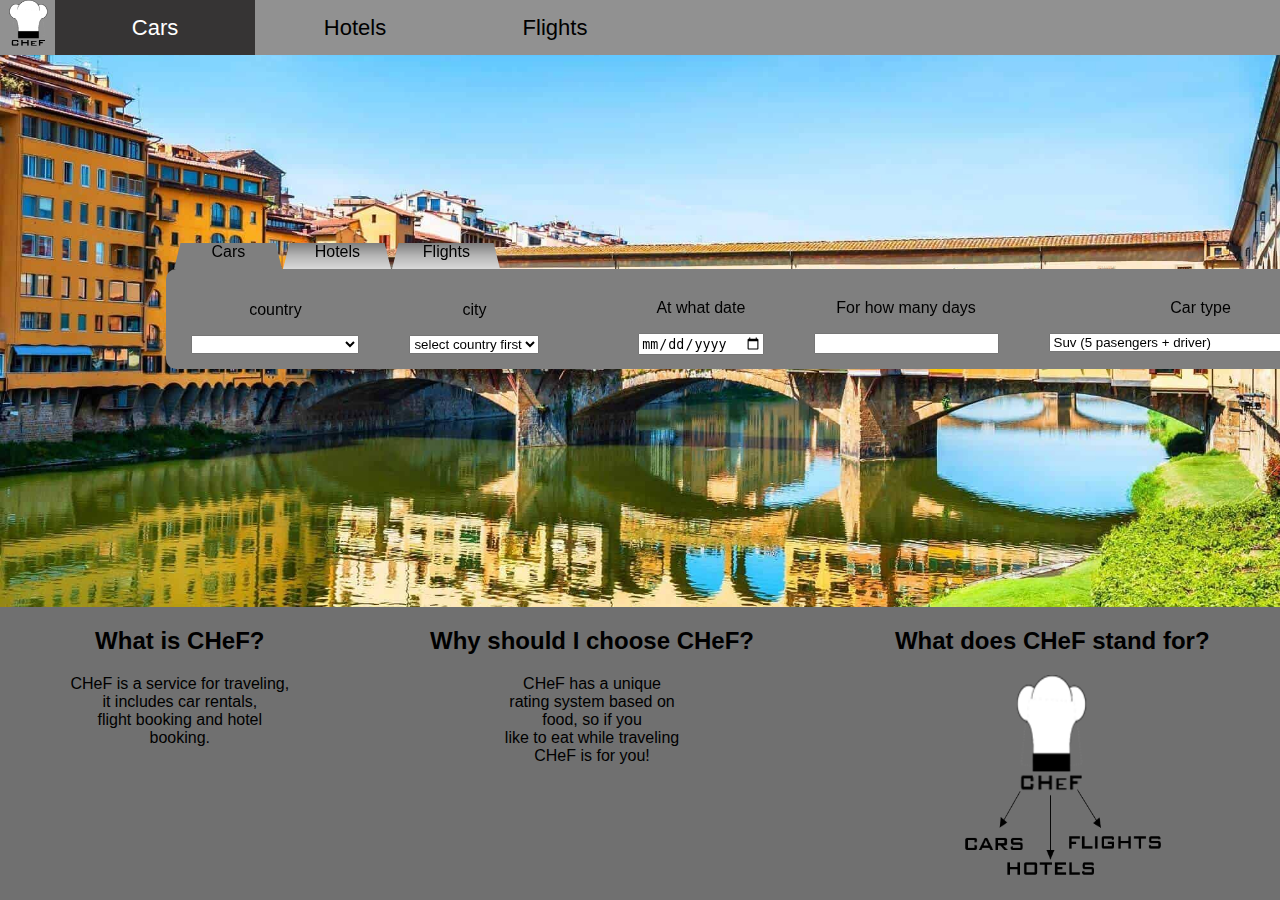
<file: cars.html>
<html>
    <head>
<link href="style.css" rel="stylesheet" type="text/css"/>
<script src="functions.js"></script>
</head>

<body class="main_page_body" onload="getbackround(); get_countries('countries_select');">
        <div id="navbar">
                <div id="nav1">
                      <div>
                          <img src="Pictures\cheflogo.png"  width="55" height="55"/>
                      </div>
                        <div>
                            
                         <button onclick="showCars()" id="cars_navbar" class="active ">
            Cars
            </button>
                          
                        </div>
                        <div>
                                <button  onclick="showHotels()" id="hotels_navbar" class="nav_bar_button">
            Hotels
            </button>
                          </div>
                          <div>
                                <button  onclick="showFlights()" id="flights_navbar" class="nav_bar_button">
            Flights
            </button>
                          </div>
                </div>
                <div id="nav2">
                          <div class="sign_buton">
                                <button onclick="showSignin()" class="nav_bar_button">
                  Sign in
                </button>
                                </div>
                                <div class="sign_buton">
                                        <button onclick="showSignup()" class="nav_bar_button">
                          Sign up
                        </button>
                          </div>
                          </div>
            </div>
<div id="modal" class="modal">
<div id="modal-content" class="modal-content" class="spaced_verticly">
   
</div>    
</div>
<div id="main_page_cars">
<div id="mode" >
<div class="curent_mode" onclick="showCars();">Cars</div>
<div class="mode_box" onclick="showHotels();">Hotels</div>
<div class="mode_box" onclick="showFlights();">Flights</div>
</div>



   

        <form>
            <div class="cars_inputs">
               <div id="place" class="spaced">
               <div class="input_box">
                       <p>country</p>
                       <select id="countries_select" onchange="get_citys('countries_select','city_select');"><option> </option></select>
               </div>
               <div class="input_box" >
                       <p>city</p>
                       <select id="city_select">
                       <option value="null">select country first</option>
                       </select>
               </div>
           </div>
           
           <div id="date" class="spaced">
               <div class="input_box">
                       <p>At what date</p>
                   <input type="date" id="pick_up_date" name="pick_up_date" > 
               </div>
               <div class="input_box">
                       <p>For how many days</p>
                   <input type="number" id="time_for" name="time_for" > 
               </div>
               <div class="input_box">
                <p>Car type</p>
                <select id="car_type" name="car_type">
                    <option value="suv">Suv (5 pasengers + driver)</option>
                    <option value="private">private (3 pasengers + driver)</option>
                    <option value="sports">sports car (1 pasenger + driver) </option>
                    <option value="trailer">trailer (mobile home fit for 3 passenger + driver)</option>
                  </select>
        </div>
           </div>
               <div class="input_box"> 
                   <button class="submitbutton" type="button"  name="search" onclick="ShowSearchResults_cars();" > search</button>
               </div>
            </div>
   </form>
</div>
   <div id="footer">

    
        <div>
            <h2>
                    What is CHeF?
            </h2>
            <p>
                    CHeF is a service for traveling,<br> it includes car rentals, <br>flight booking and hotel <br>booking. 
            </p>

        </div>
        <div>
            <h2>
                    Why should I choose CHeF?
            </h2>
            <p>
                    CHeF has a unique<br>rating system based on<br>food, so if you <br>like to eat while traveling<br> CHeF is for you! 

            </p>

        </div>
        <div>
            <h2>
                    What does CHeF stand for?
            </h2>
            <img src="Pictures\chefstandfor.png" height="225" width="250"/>

        </div>
    

    </div>
    </body>
    </html>
</file>
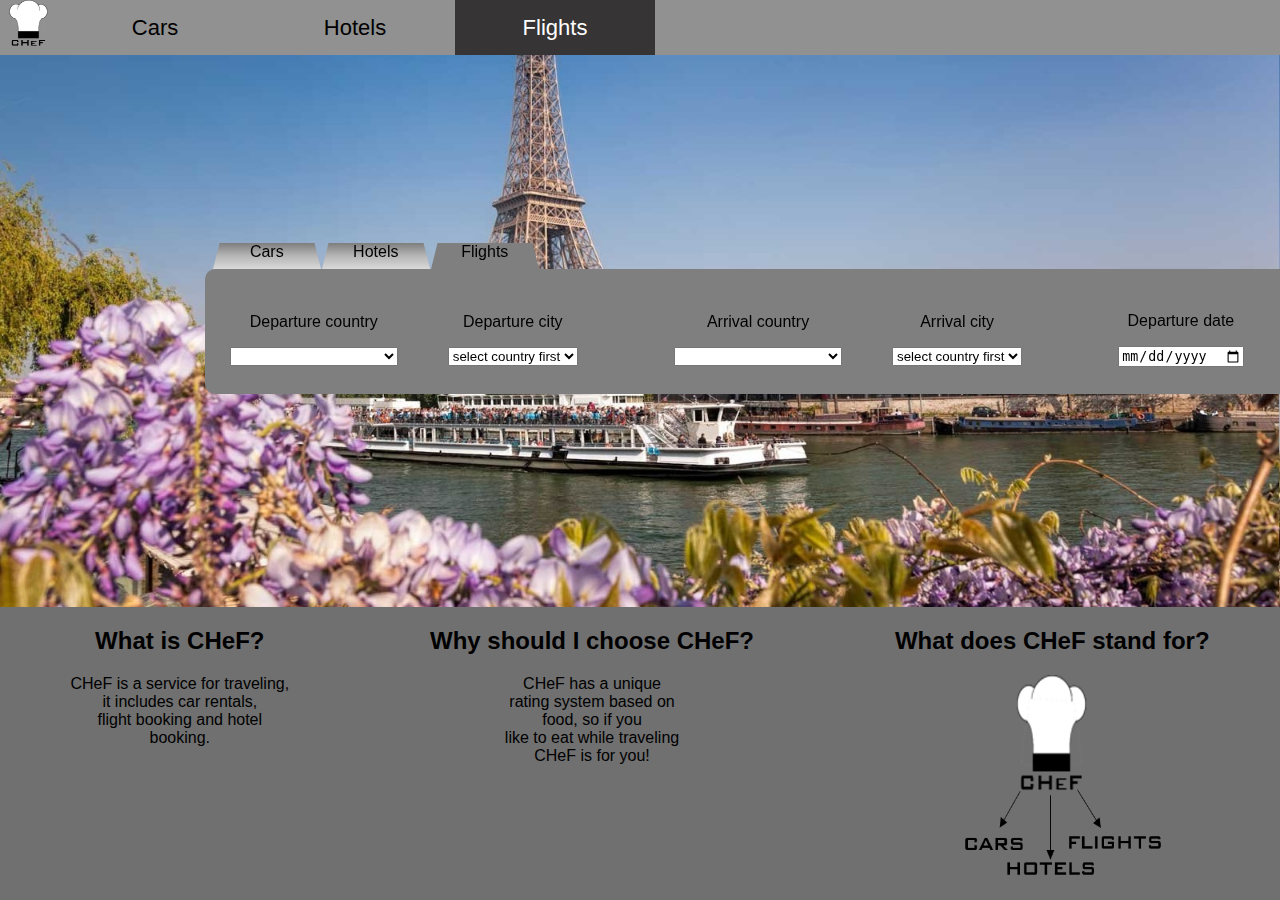
<file: flights.html>
<html>
    <head>
<link href="style.css" rel="stylesheet" type="text/css"/>
<script src="functions.js"></script>
</head>
<body class="main_page_body" onload="getbackround(); get_countries('countries_select_Dep'); get_countries('countries_select_Arv');">
    <div id="navbar">
        <div id="nav1">
                <div>
                    <img src="Pictures\cheflogo.png"  width="55" height="55"/>
                </div>
                  <div>
                      
                   <button onclick="showCars()" id="cars_navbar" class="nav_bar_button ">
      Cars
      </button>
                    
                  </div>
                  <div>
                          <button  onclick="showHotels()" id="hotels_navbar" class="nav_bar_button">
      Hotels
      </button>
                    </div>
                    <div>
                          <button  onclick="showFlights()" id="flights_navbar" class="active">
      Flights
      </button>
                    </div>
          </div>
          <div id="nav2">
                    <div class="sign_buton">
                          <button onclick="showSignin()" class="nav_bar_button">
            Sign in
          </button>
                          </div>
                          <div class="sign_buton">
                                  <button onclick="showSignup()" class="nav_bar_button">
                    Sign up
                  </button>
                    </div>
                    </div>
        </div>
    </div>
    <div id="modal" class="modal">
        <div id="modal-content" class="modal-content" class="spaced_verticly">
           </div>
    </div>
        <div id="main_page_flights">
        <div id="mode" >
        <div class="mode_box" onclick="showCars();">Cars</div>
        <div class="mode_box" onclick="showHotels();">Hotels</div>
        <div class="curent_mode" onclick="showFlights();">Flights</div>
        </div>
        
        
        
          
                <form>
                    <div class="flights_inputs">
                       <div id="from" class="spaced">
                       <div class="input_box">
                               <p>Departure country</p>
                               <select id="countries_select_Dep" onchange="get_citys('countries_select_Dep','city_select_Dep');"><option> </option></select>
                       </div>
                       <div class="input_box" >
                               <p>Departure city</p>
                               <select id="city_select_Dep">
                                    <option value="null">select country first</option>
                                </select>
                       </div>
                   </div>
                   <div id="to" class="spaced">
                        <div class="input_box">
                                <p>Arrival country</p>
                                <select id="countries_select_Arv" onchange="get_citys('countries_select_Arv','city_select_Arv');"><option> </option></select>
                        </div>
                        <div class="input_box" >
                                <p>Arrival city</p>
                                <select id="city_select_Arv">
                                        <option value="null">select country first</option>
                                    </select>
                        </div>
                    </div>
                   
                   <div  class="spaced">
                       <div class="input_box">
                               <p>Departure date</p>
                           <input type="date" id="date" name="pick_up_date" > 
                       </div> 
                    </div>
                   
                       <div class="input_box"> 
                        <button class="submitbutton" type="button"  name="search" onclick="ShowSearchResults_flights();" > search</button>
                       </div>
                    </div>
                </div>
           </form>


<div id="footer">

    
        <div>
            <h2>
                    What is CHeF?
            </h2>
            <p>
                    CHeF is a service for traveling,<br> it includes car rentals, <br>flight booking and hotel <br>booking. 
            </p>

        </div>
        <div>
            <h2>
                    Why should I choose CHeF?
            </h2>
            <p>
                    CHeF has a unique<br>rating system based on<br>food, so if you <br>like to eat while traveling<br> CHeF is for you! 

            </p>

        </div>
        <div>
            <h2>
                    What does CHeF stand for?
            </h2>
            <img src="Pictures\chefstandfor.png" height="225" width="250"/>

        </div>
    

    </div>
    </body>

</body>
</html>
</file>
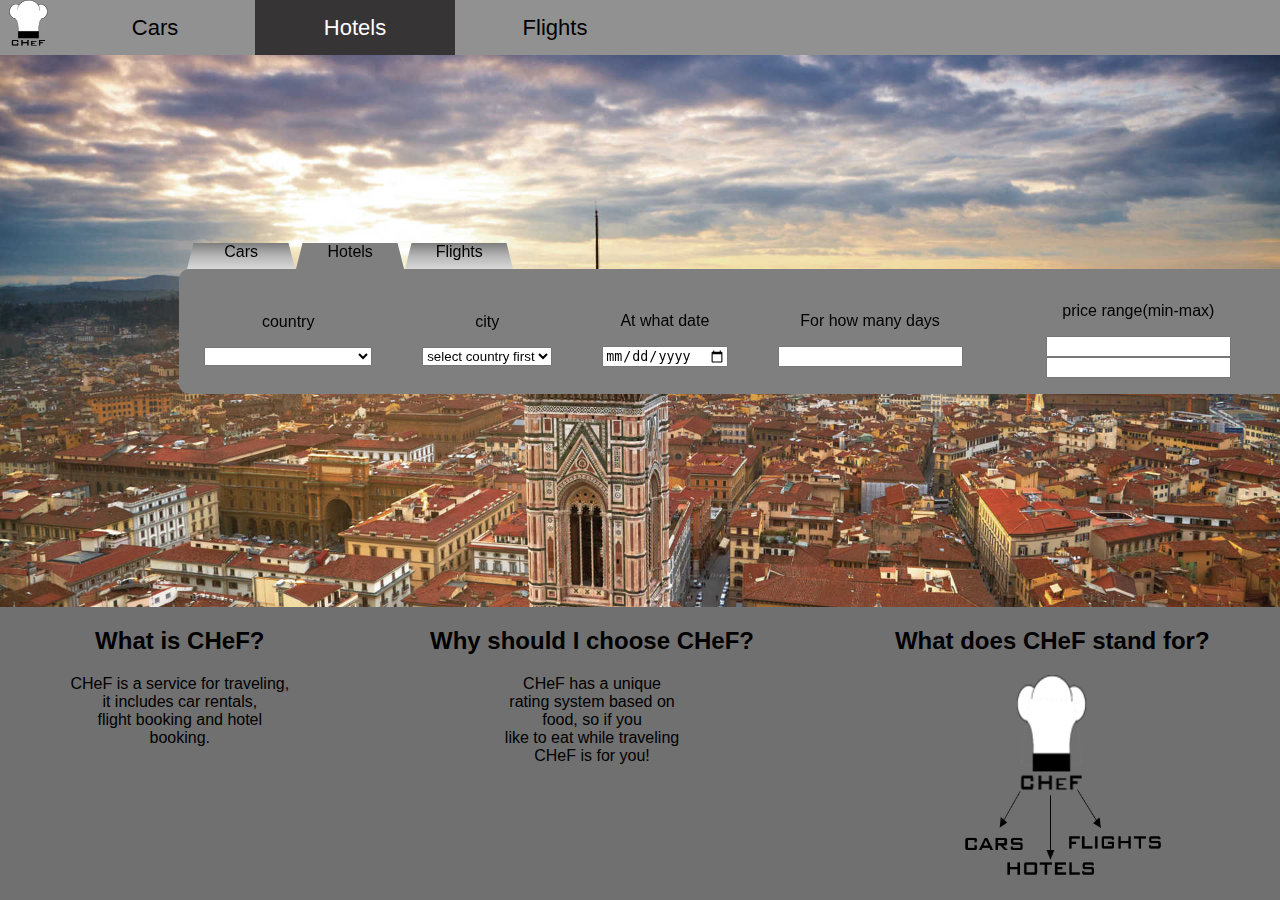
<file: hotels.html>
<html>
    <head>
<link href="style.css" rel="stylesheet" type="text/css"/>
<script src="functions.js"></script>
</head>
<body class="main_page_body" onload="getbackround(); get_countries('countries_select');">
        <div id="navbar">
                <div id="nav1">
                      <div>
                          <img src="Pictures\cheflogo.png"  width="55" height="55"/>
                      </div>
                        <div>
                            
                         <button onclick="showCars()" id="cars_navbar" class="nav_bar_button ">
            Cars
            </button>
                          
                        </div>
                        <div>
                                <button  onclick="showHotels()" id="hotels_navbar" class="active">
            Hotels
            </button>
                          </div>
                          <div>
                                <button  onclick="showFlights()" id="flights_navbar" class="nav_bar_button">
            Flights
            </button>
                          </div>
                </div>
                <div id="nav2">
                          <div class="sign_buton">
                                <button onclick="showSignin()" class="nav_bar_button">
                  Sign in
                </button>
                                </div>
                                <div class="sign_buton">
                                        <button onclick="showSignup()" class="nav_bar_button">
                          Sign up
                        </button>
                          </div>
                          </div>
            </div>
            <div id="modal" class="modal">
                <div id="modal-content" class="modal-content" class="spaced_verticly">
                   </div>
            </div>
<div id="main_page_hotels">
        <div id="mode" >
        <div class="mode_box" onclick="showCars();">Cars</div>
        <div class="curent_mode" onclick="showHotels();">Hotels</div>
        <div class="mode_box" onclick="showFlights();">Flights</div>
        </div>
        
        
                <form>
                    <div class="hotel_inputs">
                       <div id="place" class="spaced">
                       <div class="input_box">
                               <p>country</p>
                           <select id="countries_select" onchange="get_citys('countries_select','city_select');"><option> </option></select>
                       </div>
                       <div class="input_box" >
                               <p>city</p>
                               <select id="city_select">
                                    <option value="null">select country first</option>
                                </select>
                       </div>
                   </div>
                   
                   <div  class="spaced">
                       <div class="input_box">
                               <p>At what date</p>
                           <input type="date" id="date"name="pick_up_date" > 
                       </div>
                       <div class="input_box">
                               <p>For how many days</p>
                           <input type="number" name="time_for" > 
                       </div>
                   </div>
                   <div id="price_range" class="spaced">
                        <div class="input_box">
                                <p>price range(min-max)</p>
                                <input type="number" id="min" > 
                            <input type="number" id="max" > 
                        </div>
                    </div>

                       <div class="input_box"> 
                        <button class="submitbutton" type="button"  name="search" onclick="ShowSearchResults_hotels();" > search</button>
                       </div>
                    </div>
           </form>
        </div>
        <div id="footer">
                <div>
                    <h2>
                            What is CHeF?
                    </h2>
                    <p>
                            CHeF is a service for traveling,<br> it includes car rentals, <br>flight booking and hotel <br>booking. 
                    </p>
        
                </div>
                <div>
                    <h2>
                            Why should I choose CHeF?
                    </h2>
                    <p>
                            CHeF has a unique<br>rating system based on<br>food, so if you <br>like to eat while traveling<br> CHeF is for you! 
        
                    </p>
        
                </div>
                <div>
                    <h2>
                            What does CHeF stand for?
                    </h2>
                    <img src="Pictures\chefstandfor.png" height="225" width="250"/>
        
                </div>
            
        
            </div>
    </body>
    </html>
</file>
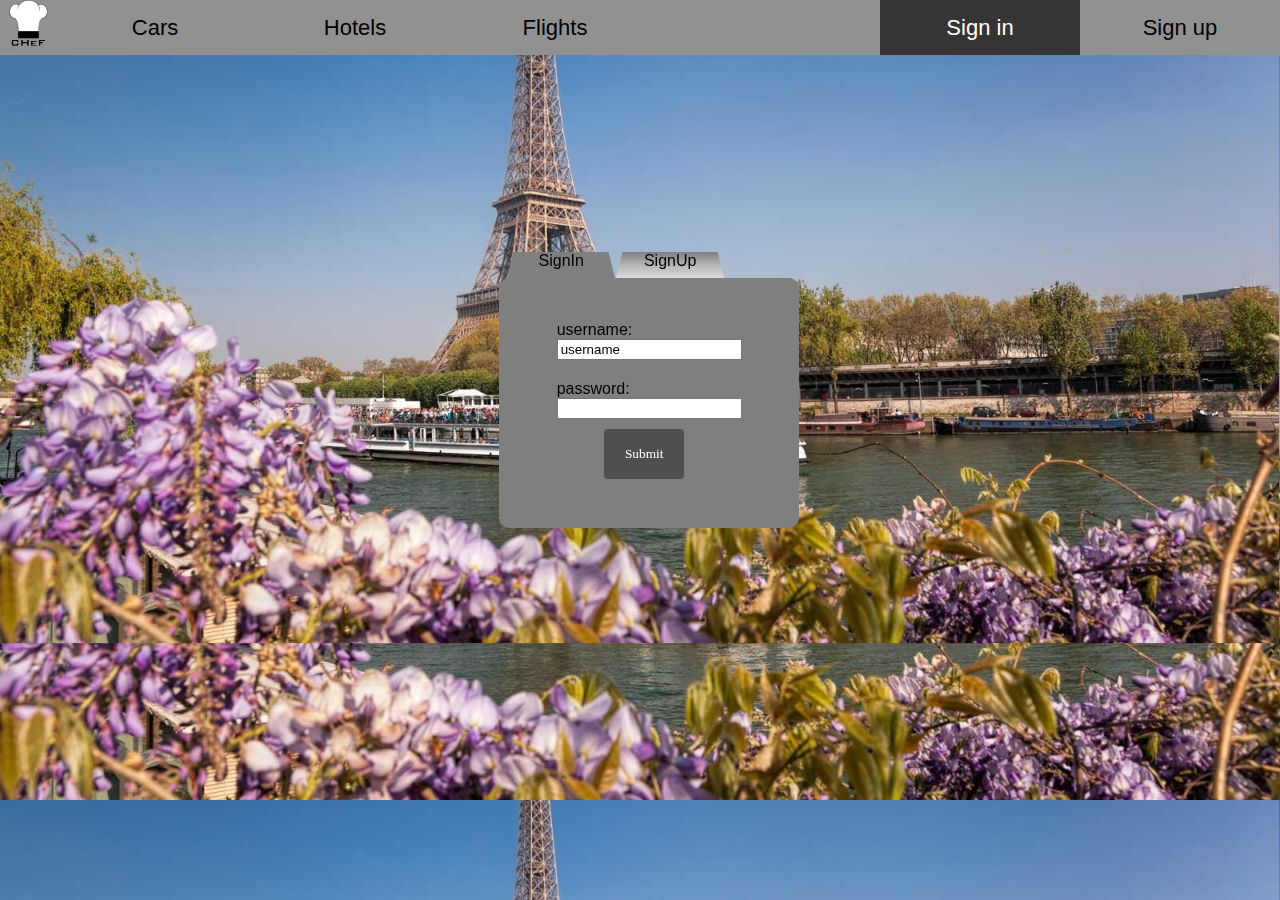
<file: signin.html>
<html>
    <head>
            <link href="style.css" rel="stylesheet" type="text/css"/>
            <script src="functions.js"></script>            
    </head>
    <body class="search_page_body" onload="getbackround();">
            <div id="navbar">
                    <div id="nav1">
                            <div>
                                <img src="Pictures\cheflogo.png"  width="55" height="55"/>
                            </div>
                              <div>
                                  
                               <button onclick="showCars()" id="cars_navbar" class="nav_bar_button ">
                  Cars
                  </button>
                                
                              </div>
                              <div>
                                      <button  onclick="showHotels()" id="hotels_navbar" class="nav_bar_button">
                  Hotels
                  </button>
                                </div>
                                <div>
                                      <button  onclick="showFlights()" id="flights_navbar" class="nav_bar_button">
                  Flights
                  </button>
                                </div>
                      </div>
                      <div id="nav2">
                        <div>
                              <button onclick="showSignin()" class="active">
                Sign in
              </button>
                              </div>
                              <div>
                                      <button onclick="showSignup()" class="nav_bar_button">
                        Sign up
                      </button>
                        </div>
                        </div>

                    </div>
                    <div class="main_page_signin">
                    <div id="mode" >
                                <div class="curent_mode" onclick="showSignin();">SignIn</div>
                                <div class="mode_box" onclick="showSignup();">SignUp</div>
        </div>
                       <div class="signin_form">
                        <form>
                                <div>
                                        <p class="sign_title">
                                username:
                                        </p>
                                <input type="text" name="username" value="username">
                        </div>
                                
                        <div>
                                <p class="sign_title">
                                password:
                                </p>
                                <input type="password" name="password" >
                        </div>

                        <div>
                        
                                <input class="submitbutton" type="submit" value="Submit">
                        </div>
                              </form>
                        </div>

                </div>
    </body>
</html>
</file>
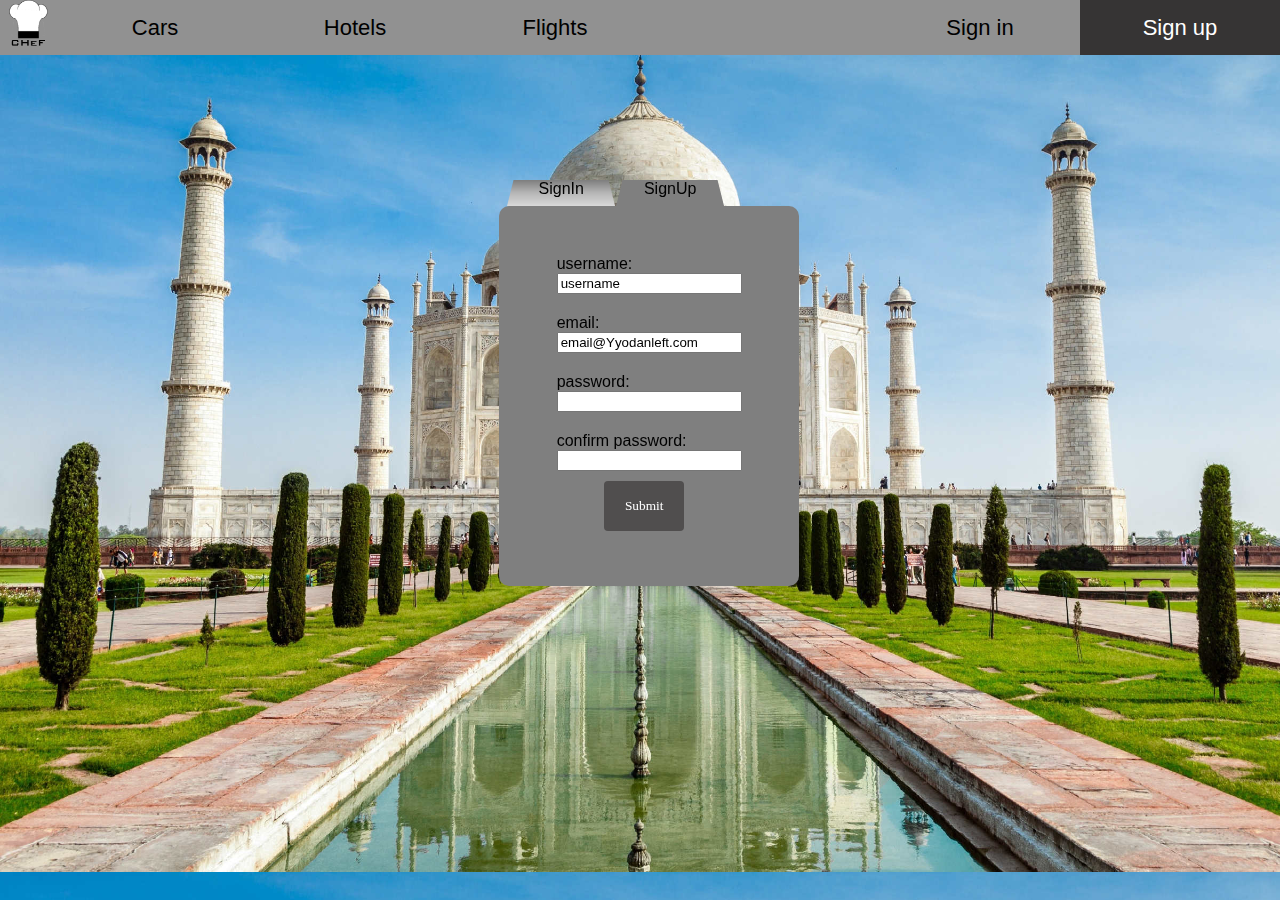
<file: signup.html>
<html>
    <head>
            <link href="style.css" rel="stylesheet" type="text/css"/>
            <script src="functions.js"></script>            
    </head>
    <body class="search_page_body" onload="getbackround();">
            <div id="navbar">
                    <div id="nav1">
                            <div>
                                <img src="Pictures\cheflogo.png"  width="55" height="55"/>
                            </div>
                              <div>
                                  
                               <button onclick="showCars()" id="cars_navbar" class="nav_bar_button ">
                  Cars
                  </button>
                                
                              </div>
                              <div>
                                      <button  onclick="showHotels()" id="hotels_navbar" class="nav_bar_button">
                  Hotels
                  </button>
                                </div>
                                <div>
                                      <button  onclick="showFlights()" id="flights_navbar" class="nav_bar_button">
                  Flights
                  </button>
                                </div>
                      </div>
                      <div id="nav2">
                        <div>
                              <button onclick="showSignin()" class="nav_bar_button">
                Sign in
              </button>
                              </div>
                              <div>
                                      <button onclick="showSignup()" class="active">
                        Sign up
                      </button>
                        </div>
                        </div>
                    </div>
                    <div class="main_page_signup">
                                <div id="mode" >
                                                <div class="mode_box" onclick="showSignin();">SignIn</div>
                                                <div class="curent_mode" onclick="showSignup();">SignUp</div>
                        </div>
                          <div class="signup_form">                   
                    <form>
                      
                        <div>
                                <p class="sign_title">
                        username:
                                </p>
                        <input type="text" name="username" value="username">
                </div>
                <div>
                                <p class="sign_title">
                                email:
                                </p>
                                <input type="email" name="email" value="email@Yyodanleft.com">
                        </div>
       
        
                <div>
                        <p class="sign_title">
                        password:
                        </p>
                        <input type="password" name="password" >
                </div>
                <div>
                        <p class="sign_title">
                        confirm password:
                        </p>
                
                <input type="password" name="password" >
                </div>
                <div>

                
                        <input class="submitbutton" type="submit" value="Submit">
                </div>
                      </form>
                </div>
        </div>

    </body>
</html>
</file>
<file: style.css>
div#navbar {
    justify-content: space-between;
    display: flex;
    background-color: #919191;
    position: fixed;
    left: 0;
    top: 0;
    right: 0;
    text-align: center;
        
  }
  .main_page_signup{
    position: fixed;
    top:20%;
    left:39%;
  }
  .signup_form{
   
display: flex;
flex-direction: column;
    justify-content: space-around;
    height: 380px;
    width: 300px;
    background-color: #7f7f7f;
    border-width: 10px;
    border-radius: 10px;
    align-items: center;
    text-align: center;
  }
  .main_page_signin{
    position: fixed;
    top:28%;
    left:39%;

  }
  .signin_form{
    display: flex;
flex-direction: column;
    justify-content: space-around;
    height: 250px;
    width: 300px;
    background-color: #7f7f7f;
    border-width: 10px;
    border-radius: 10px;
    align-items: center;
    text-align: center;

  }
  #mode{
      margin-left: 7px;
  }
  div.cars_inputs {
    display: flex;
    justify-content: space-between;
    width: 1400px;
    height: 100px;
    background-color: #7f7f7f;
    border-width: 10px;
    border-radius: 10px;
    text-align: center;
    align-items: center;
  }
  div.hotel_inputs {
    display: flex;
    justify-content: space-between;
    width: 1250px;
    height: 125px;
    background-color: #7f7f7f;
    border-width: 10px;
    border-radius: 10px;
    text-align: center;
    align-items: center;
  }
  div.flights_inputs {
    display: flex;
    justify-content: space-between;
    width: 1250px;
    height: 125px;
    background-color: #7f7f7f;
    border-width: 10px;
    border-radius: 10px;
    text-align: center;
    align-items: center;
  }
  
div#nav1{
    display: flex; 
    justify-content: flex-start;
}
div#nav2{

    display: flex; 

}
.spaced{
    display: flex; 
    justify-content: space-around;
}
.spaced_to_wall{
    display: flex; 
    justify-content: space-between;
}
.has_padding{
    padding-right:135; 
}
div#mode{
    display: flex;
}
div#main_page_cars{
    
    position: fixed;
    left:13%;
    top: 27%;
}
div#main_page_hotels{
    
    position: fixed;
    left:14%;
    top: 27%;
}
div#main_page_flights{
    
    position: fixed;
    left:16%;
    top: 27%;
}
#footer {
    justify-content: space-around;
    display: flex;
    position: fixed;
    left: 0;
    bottom: 0;
    width: 100%;
    background-color: #707070;
    color: black;
    text-align: center;

  }
  .input_box{
      margin: 25px;
  }
.mode_box{
    width:108;
    height:26;
    text-align: center;
    margin-left:1px; 
background-image: url("Pictures/mode_backround.png");
background-position: center;
background-size: cover;

}
.curent_mode{
    width:108;
    height:26;
    text-align: center;
    margin-left:1px; 
background-image: url("Pictures/mode_backround_activated.png");
background-position: center;
background-size: cover;

}
.nav_bar_button{
    
    font-family: 'Trebuchet MS', 'Lucida Sans Unicode', 'Lucida Grande', 'Lucida Sans', Arial, sans-serif;
   width: 200px;
   height: 55px;
   font-size: 22px;
   background: transparent;
   border: transparent;
  }
  button.active{
      cursor:pointer;
    font-family: 'Trebuchet MS', 'Lucida Sans Unicode', 'Lucida Grande', 'Lucida Sans', Arial, sans-serif;
    width: 200px;
    height: 55px;
    font-size: 22px;
    border: transparent;
      background-color: #363434;
      color: white;
  }
  .nav_bar_button:hover:not(.active) {
    cursor:pointer;
    background-color: rgb(88, 87, 87);
    color: white;
  }
  .mode_box:hover:not(.curent_mode){
    cursor:pointer; 
    color: white;
  }
  .sign_title{
    text-align: left;
align-self: left;
    font-weight: normal;
    font-family: 'Trebuchet MS', 'Lucida Sans Unicode', 'Lucida Grande', 'Lucida Sans', Arial, sans-serif;
    margin-bottom: 0px;
    margin-top:20px;
  }
  body.main_page_body{
      background-image: url("Pictures/backround1.jpg");
      background-repeat: no-repeat;
      background-size: 100%;

      font-family: 'Trebuchet MS', 'Lucida Sans Unicode', 'Lucida Grande', 'Lucida Sans', Arial, sans-serif;
  }

  body.search_page_body{
    background-color: #a1a1a1;

    background-size: 100%;

    font-family: 'Trebuchet MS', 'Lucida Sans Unicode', 'Lucida Grande', 'Lucida Sans', Arial, sans-serif;
  }
  .submitbutton{
    text-align: center;
    align-self: center;
      margin:10px;
      margin-left: 0;
    font-family: 'Trebuchet MS', 'Lucida Sans Unicode', 'Lucida Grande', 'Lucida Sans';
      border: transparent;
      background-color: #504e4e;
      color: white;
      border-radius: 4px;
      width: 80px;
      height:50px;
  }
  .submitbutton:hover{
      cursor: pointer;

      background-color: #302e2e;
  }
  h1{
      color: black;
font-weight: 100;
      font-size: 45px;
  }
  .spaced_verticly{
    display: flex;
    flex-direction: column;
  }
  .modal {
    display: none; 
    position: fixed; 
    z-index: 1; 
    left: 0;
    top: 0;
    width: 100%; 
    height: 100%; 
    overflow: auto; 
    background-color: rgb(0,0,0); 
    background-color: rgba(0,0,0,0.4); 
  }
  

  .modal-content {
    background-color:#a1a1a1; 
    overflow: auto;
    width:100%;
    height: 100%;
  }
  
.stars{
  color: gold;
  font-size: 40px;
}
.sign_buton{
  display: none;
}
  .close {
    color: rgb(63, 63, 63);;
    float: right;
    font-size: 60px;
    font-weight: bold;
    margin:15px;
    margin-top: 0px;
  }
  .close:hover {cursor:pointer;
    color: white;}
.search_reasult{
  width: 850px;
  height: 375px;
    background-color: #504e4e;
    border-radius: 15px;
    margin: 30px;
}
.detail_h{
 font-weight: bold;
 font-size: 22px;
 margin-bottom: 0px;
}
.detail{
margin-top: 1px;
}

.reasult_content{
display: flex;
justify-content:space-evenly;
align-content: flex-start;
}
.reasult_name{
  text-align: center;
  font-size: 32px;
  color: #504e4e;

}
.countries_select{
  
}
.reasult_thumbnail{
  width:400px;
  height:275px;
  border-color: black;
  border-width: 5px;
  border-radius: 3px;
  border-style: solid;
  
}
</file>
